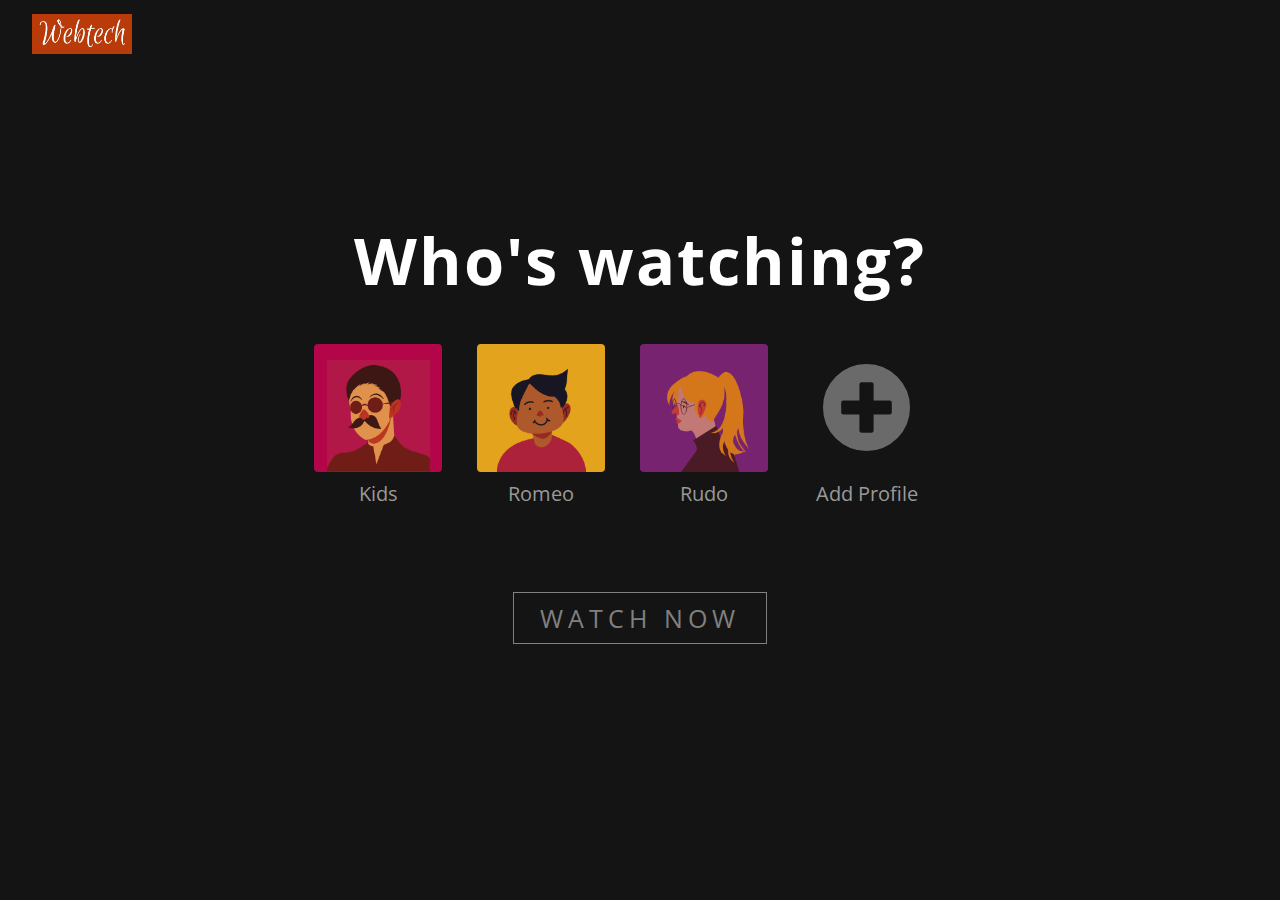
<file: profiles.html>
<!DOCTYPE html>
<html lang="en">
<head>
    <meta charset="UTF-8">
    <meta name="viewport" content="width=device-width, initial-scale=1.0">
    <title>Webtech</title>
    <link rel="stylesheet" href="https://cdnjs.cloudflare.com/ajax/libs/font-awesome/5.15.0/css/all.min.css" integrity="" crossorigin="anonymous" />
    <link rel="stylesheet" href="profilesstyle.css">
</head>
<body>
    <div class="whoIsWatching">
        <div class="logo-section">
            <a href="#"><img src="img/tech.jpg" alt="logo"></a>
        </div>

        <div class="main-div">
            <h1>Who's watching?</h1>
            <div class="memberDiv">
                <button class="addIcon"><i class="fas fa-plus-circle"></i> <span>Add Profile</span></button>
            </div>
            <a href="videos/index.html"><button class="manageProfile">WATCH NOW</button></a>
        </div>
    </div>
    <script src="profilesscript.js"></script>
</body>
</html>
</file>
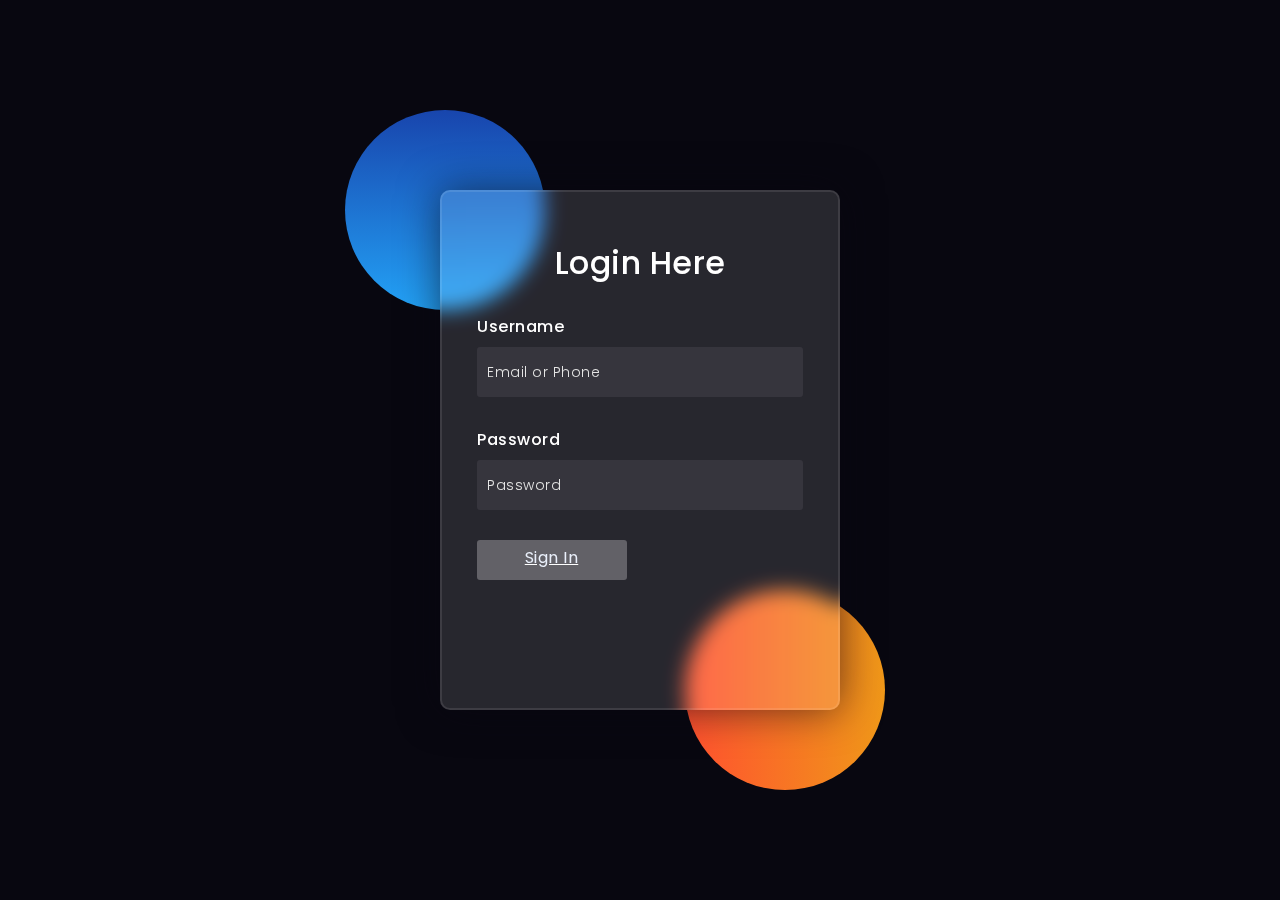
<file: signin.html>
<!DOCTYPE html>
<html lang="en" >
<head>
  <meta charset="UTF-8">
  <title>Webtech</title>
  
</head>
<body>
<!DOCTYPE html>
<html lang="en">
<head>
    <title>Webtech</title>
 
    <link rel="preconnect" href="https://fonts.gstatic.com">
    <link rel="stylesheet" href="https://cdnjs.cloudflare.com/ajax/libs/font-awesome/5.15.4/css/all.min.css">
    <link href="https://fonts.googleapis.com/css2?family=Poppins:wght@300;500;600&display=swap" rel="stylesheet">
    <style media="screen">
      *,
*:before,
*:after{
    padding: 0;
    margin: 0;
    box-sizing: border-box;
}
body{
    background-color: #080710;
}
.background{
    width: 430px;
    height: 520px;
    position: absolute;
    transform: translate(-50%,-50%);
    left: 50%;
    top: 50%;
}
.background .shape{
    height: 200px;
    width: 200px;
    position: absolute;
    border-radius: 50%;
}
.shape:first-child{
    background: linear-gradient(
        #1845ad,
        #23a2f6
    );
    left: -80px;
    top: -80px;
}
.shape:last-child{
    background: linear-gradient(
        to right,
        #ff512f,
        #f09819
    );
    right: -30px;
    bottom: -80px;
}
form{
    height: 520px;
    width: 400px;
    background-color: rgba(255,255,255,0.13);
    position: absolute;
    transform: translate(-50%,-50%);
    top: 50%;
    left: 50%;
    border-radius: 10px;
    backdrop-filter: blur(10px);
    border: 2px solid rgba(255,255,255,0.1);
    box-shadow: 0 0 40px rgba(8,7,16,0.6);
    padding: 50px 35px;
}
form *{
    font-family: 'Poppins',sans-serif;
    color: #ffffff;
    letter-spacing: 0.5px;
    outline: none;
    border: none;
}
form h3{
    font-size: 32px;
    font-weight: 500;
    line-height: 42px;
    text-align: center;
}

label{
    display: block;
    margin-top: 30px;
    font-size: 16px;
    font-weight: 500;
}
input{
    display: block;
    height: 50px;
    width: 100%;
    background-color: rgba(255,255,255,0.07);
    border-radius: 3px;
    padding: 0 10px;
    margin-top: 8px;
    font-size: 14px;
    font-weight: 300;
}
::placeholder{
    color: #e5e5e5;
}
button{
    margin-top: 50px;
    width: 100%;
    background-color: #ffffff;
    color: #080710;
    padding: 15px 0;
    font-size: 18px;
    font-weight: 600;
    border-radius: 5px;
    cursor: pointer;
}
.social{
  margin-top: 30px;
  display: flex;
}
.social div{
  background: red;
  width: 150px;
  border-radius: 3px;
  padding: 5px 10px 10px 5px;
  background-color: rgba(255,255,255,0.27);
  color: #eaf0fb;
  text-align: center;
}
.social div:hover{
  background-color: rgba(255,255,255,0.47);
}
.social .fb{
  margin-left: 25px;
}
.social i{
  margin-right: 4px;
}

    </style>
</head>
<body>
    <div class="background">
        <div class="shape"></div>
        <div class="shape"></div>
    </div>
    <form>
        <h3>Login Here</h3>

        <label for="username">Username</label>
        <input type="text" placeholder="Email or Phone" id="username">

        <label for="password">Password</label>
        <input type="password" placeholder="Password" id="password">
        <div class="social">
          <a href="profiles.html"><div class="go"><i class=""></i>  Sign In</div></a>
          <!--<a href="profiles.html"><div class="fb"><i class=""></i>  Sign Up</div></a>-->
        </div>
    </form>
</body>
</html>
<!-- partial -->
  
</body>
</html>
</file>
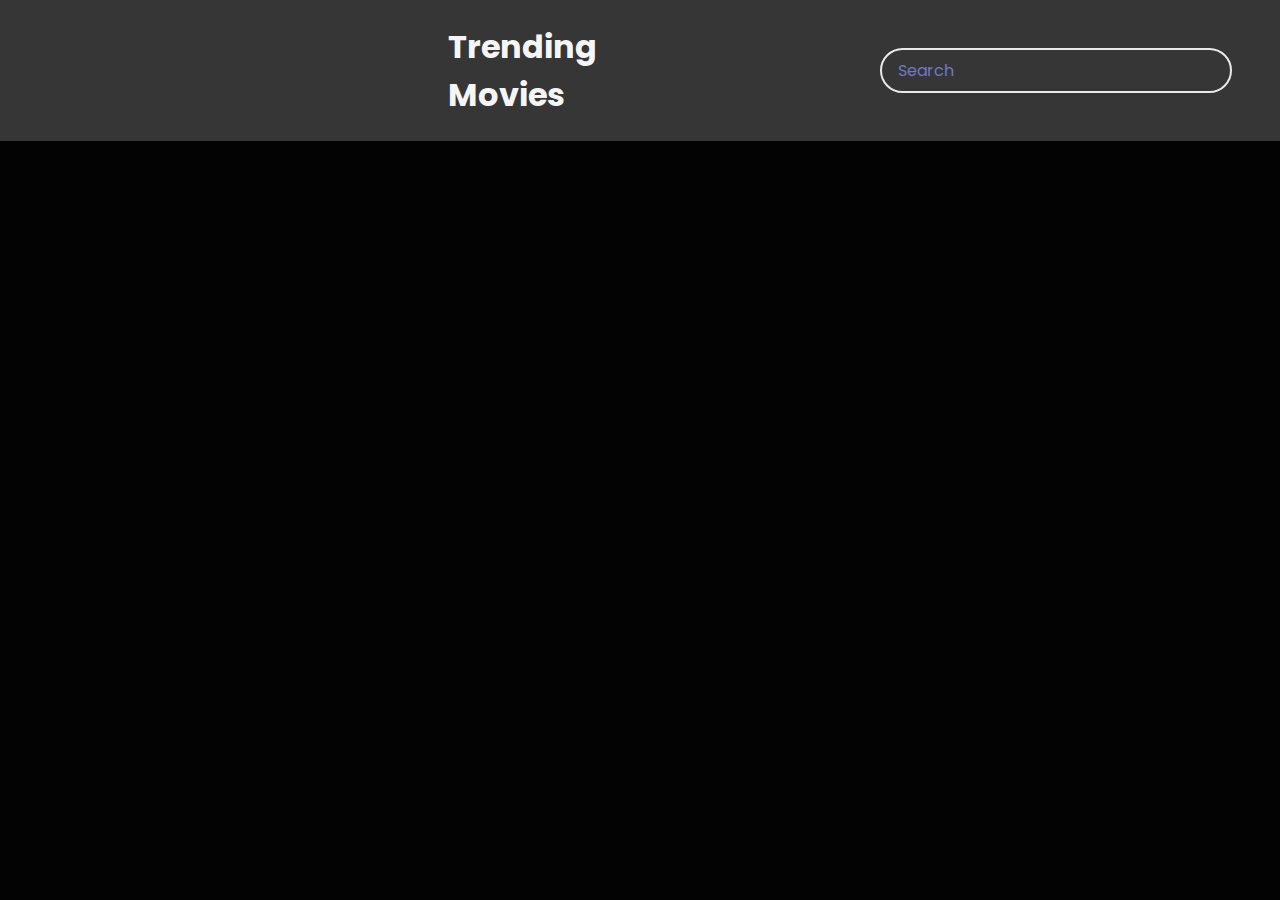
<file: trending.html>
<!DOCTYPE html>
<html lang="en">
    <head>
        <meta charset="UTF-8" />
        <meta name="viewport" content="width=device-width, initial-scale=1.0" />
        <title>Webtech</title>
        <link rel="stylesheet" href="trendingstyle.css" />
        <script src="trendingscript.js" defer></script>
    </head>
    <body>
        <header>
            <h1>Trending Movies</h1>
            <form id="form">
                <input
                    type="text"
                    id="search"
                    placeholder="Search"
                    class="search"
                />
            </form>
        </header>
        <div id="content"></div>
    </body>
</html>
</file>
<file: profilesstyle.css>
@import url("https://fonts.googleapis.com/css2?family=Open+Sans:wght@300;400;600&display=swap");

* {
  margin: 0;
  padding: 0;
  box-sizing: border-box;
  font-family: "Open Sans", sans-serif;
}

html {
  font-size: 62.5%;
}

.whoIsWatching {
  width: 100vw;
  min-height: 100vh;
  background-color: #141414;
}

.logo-section {
  width: 95vw;
  margin: auto;
  height: 7rem;
  background-color: rgb(20, 20, 20);
  /* background-color: red; */
  display: flex;
  justify-content: flex-start;
  align-items: center;
}
.logo-section a img {
  width: 10rem;
  height: 4rem;
  cursor: pointer;
}

.main-div {
  width: 100vw;
  height: 80vh;
  /* background-color: rosybrown; */
  display: flex;
  justify-content: center;
  align-items: center;
  flex-direction: column;
  color: #fff;
}

.main-div h1 {
  font-size: 6.5rem;
  letter-spacing: 0.2rem;
  font-size: 600;
}

.memberDiv {
  display: flex;
  justify-content: center;
  align-items: center;
  flex-wrap: wrap;
}

.memberDiv .btn,
.addIcon {
  height: 10vw;
  min-height: 8.4rem;
  max-height: 20rem;
  width: 10vw;
  min-width: 8.4px;
  max-width: 20rem;
  border-radius: 0.4rem;
  border: none;
  outline: none;
  margin-top: 4rem;
  margin-right: 3.5rem;
  position: relative;
  cursor: pointer;
  background-repeat: no-repeat;
  background-size: cover;
}

.memberDiv .btn:nth-child(1) {
  background-image: url("./img//user12.png");
}

.memberDiv .btn:nth-child(2) {
  background-image: url("./img//user6.png");
}

.memberDiv .btn:nth-child(3) {
  background-image: url("./img//user7.png");
}

.memberDiv .btn:nth-child(4) {
  background-image: url("./img//user8.png");
}

.memberDiv .btn:nth-child(5) {
  background-image: url("./img//user9.png");
}
.memberDiv .btn:nth-child(1) {
  background-image: url("./img//user10.png");
}

.memberDiv .btn:nth-child(2) {
  background-image: url("./img//user11.png");
}

.memberDiv .btn:nth-child(3) {
  background-image: url("./img//user14.png");
}

.memberDiv .btn:nth-child(4) {
  background-image: url("./img//user15.png");
}

.memberDiv .btn:nth-child(5) {
  background-image: url("./img//user13.png");
}
.memberDiv .btn:hover {
  box-shadow: inset 0 0 0 5px rgba(255, 255, 255, 0.9);
}

.memberDiv .btn span,
.addIcon span {
  width: inherit;
  /* background-color: red; */
  position: absolute;
  bottom: -3.5rem;
  left: 0;
  text-transform: capitalize;
  color: rgb(153, 153, 153);
  font-size: 2rem;
}

.fa-plus-circle {
  font-size: 7vw;
  color: grey;
  opacity: 0.8;
}

.addIcon {
  background-color: transparent;
}

.addIcon:hover {
  background-color: #fff;
}

.addicon:hover > .fa-plus-circle {
  opacity: 1;
}

.manageProfile {
  border: 1px solid grey;
  color: grey;
  text-transform: uppercase;
  padding: 0.8rem 2.6rem;
  letter-spacing: 0.5rem;
  font-size: 2.5rem;
  margin-top: 12rem;
  background-color: transparent;
  cursor: pointer;
}
.manageProfile:hover {
  border: 1px solid #fff;
  color: #fff;
}
</file>
<file: trendingstyle.css>
@import url("https://fonts.googleapis.com/css2?family=Poppins:wght@200;400;600&display=swap");

* {
    box-sizing: border-box;
}

body {

    background-color: #030303;
    font-family: "Poppins", sans-serif;
    margin: 0;
}

header {
    background-color: #363636;
    display: flex;

}

h1{
    color: whitesmoke;
    align-self: center;
    margin-left: 28rem;
}


.search {
    margin: 3rem;
    margin-left: 12rem;
    background-color: transparent;
    border: 2px solid #e9e9ec;
    border-radius: 50px;
    color: #fff;
    font-family: inherit;
    font-size: 1rem;
    padding: 0.5rem 1rem;
}

.search::placeholder {
    color: #7378c5;
}

.search:focus {
    background-color: #050505;
    outline: none;
}

div{
    display: flex;
    flex-wrap: wrap;
}

.movie {
    background-color: #373b69;
    border-radius: 3px;
    box-shadow: 0 4px 5px rgba(0, 0, 0, 0.2);
    overflow: hidden;
    position: relative;
    margin: 1rem;
    justify-content: center;
    align-content: center;
    width: 265px;
}

.movie img {
    width: 100%;
}

.movie-info {
    color: #eee;
    display: flex;
    flex-direction: column;
    align-items: center;
    justify-content: center;
    padding: 0.5rem 1rem 1rem;
    letter-spacing: 0.5px;
}

.movie-info h3 {
    margin: 0;
}

.movie-info span {
    background-color: #22254b;
    border-radius: 3px;
    font-weight: bold;
    padding: 0.25rem 0.8rem;

}
.movie-info span.green {
    color: rgb(39, 189, 39);
}

.movie-info span.orange {
    color: orange;
}

.movie-info span.red {
    color: rgb(189, 42, 42);
}

.overview {
    background-color: #fff;
    padding: 2rem;
    position: absolute;
    max-height: 100%;
    overflow: auto;
    left: 0;
    bottom: 0;
    right: 0;
    transform: translateY(101%);
    transition: transform 0.3s ease-in;
}

.overview h3 {
    margin-top: 0;
}

.movie:hover .overview {
    transform: translateY(0);
}
</file>
